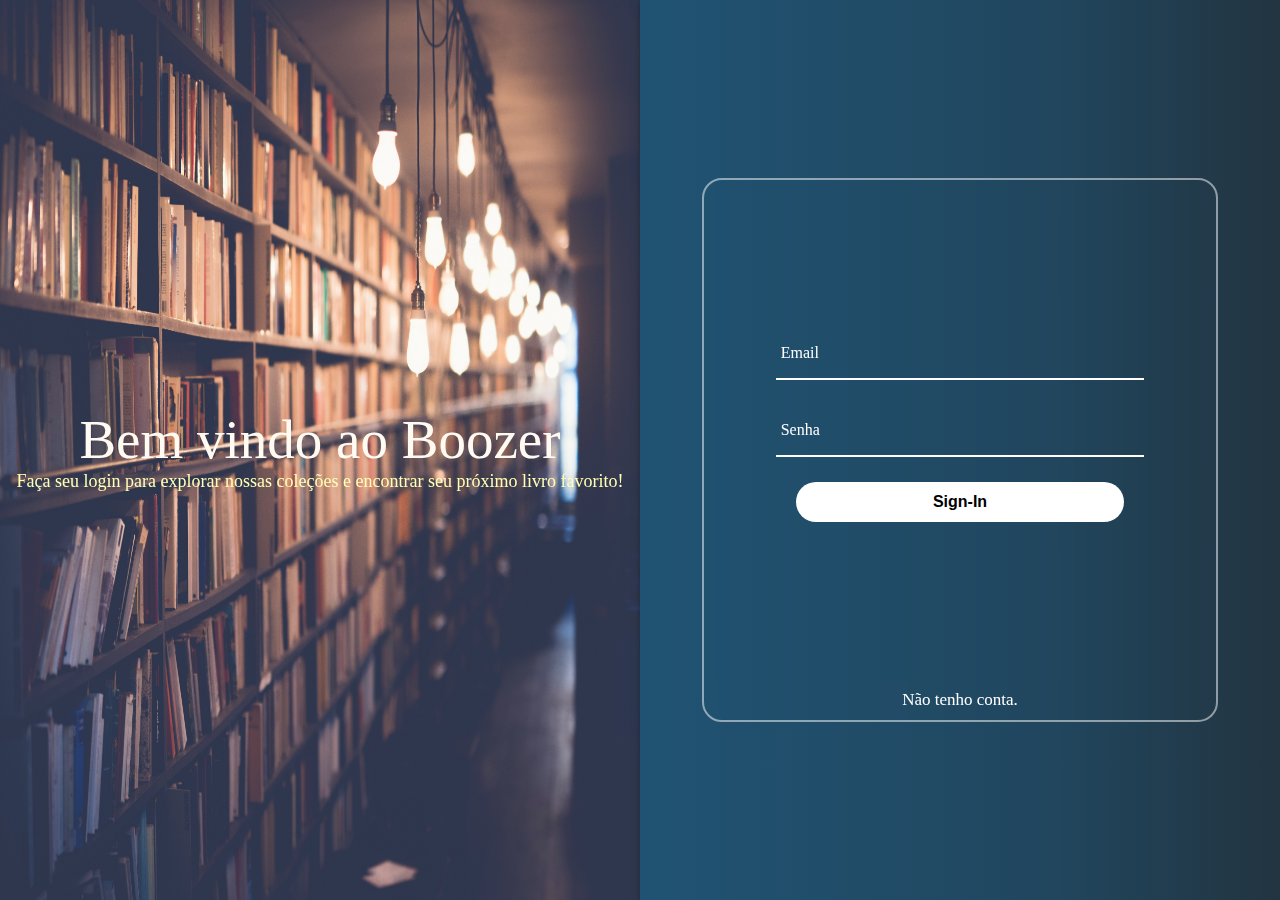
<file: index.html>
<!DOCTYPE html>
<html lang="pt-BR">
    <head>
        <meta charset="UTF-8">
        <meta http-equiv="X-UA-Compatible" content="IE=edge">
        <meta name="viewport" content="width=device-width, initial-scale=1.0">
        <link rel="stylesheet" href="CSS/MAIN.CSS">
        <link rel="stylesheet" href="CSS/ABRE_LOGIN.CSS">
        <link rel="stylesheet" media="screen" href="https://fontlibrary.org//face/bilbo" type="text/css" />
        <link rel="stylesheet" media="screen" href="https://fontlibrary.org//face/sniglet" type="text/css"/>
        <!--
        ?███████  ██████  ███    ██ ████████      █████  ██     ██ ███████ ███████  ██████  ███    ███ ███████ 
        ?██      ██    ██ ████   ██    ██        ██   ██ ██     ██ ██      ██      ██    ██ ████  ████ ██      
        ?█████   ██    ██ ██ ██  ██    ██        ███████ ██  █  ██ █████   ███████ ██    ██ ██ ████ ██ █████   
        ?██      ██    ██ ██  ██ ██    ██        ██   ██ ██ ███ ██ ██           ██ ██    ██ ██  ██  ██ ██      
        ?██       ██████  ██   ████    ██        ██   ██  ███ ███  ███████ ███████  ██████  ██      ██ ███████ 
        -->
        <link rel="stylesheet" href="https://site-assets.fontawesome.com/releases/v6.4.2/css/all.css">
        <link rel="stylesheet" href="https://site-assets.fontawesome.com/releases/v6.4.2/css/sharp-solid.css">
        <link rel="stylesheet" href="https://site-assets.fontawesome.com/releases/v6.4.2/css/sharp-regular.css">
        <link rel="stylesheet" href="https://site-assets.fontawesome.com/releases/v6.4.2/css/sharp-light.css">
        <title>Boozer</title>
    </head>
    <body>
        <!--             
            * ██████  ██████  ███    ██ ████████ ███████ ██    ██ ██████   ██████  
            *██      ██    ██ ████   ██    ██    ██      ██    ██ ██   ██ ██    ██ 
            *██      ██    ██ ██ ██  ██    ██    █████   ██    ██ ██   ██ ██    ██ 
            *██      ██    ██ ██  ██ ██    ██    ██      ██    ██ ██   ██ ██    ██ 
            * ██████  ██████  ██   ████    ██    ███████  ██████  ██████   ██████   
        -->
        <div class="fullscreen">
            <div class="leftside_sec">
                <div class="left_sec_text">
                    <span class="leftside_title">Bem vindo ao Boozer</span>
                    <span class="leftside_subtitle">Faça seu login para explorar nossas coleções e encontrar seu próximo livro favorito!</span>
                </div>
                <img src="IMG/library_background3.jpg" alt="">
                <img src="IMG/roda_livros_photo.jpg" alt="">
            </div>
            <div class="rightside_sec">
                <div class="login_form_sec">
                    <form class="signup_body" action="PHP/SIGN-UP.php" method="post">
                        <div class="inputbox">
                            <i class="fa-regular fa-user fa-xl"></i>
                            <input name="signup_user_input" type="text" placeholder="#" required>
                            <label>Usuário</label>
                        </div>
                        <div class="inputbox">
                            <i class="fa-regular fa-envelope fa-xl"></i>
                            <input name="signup_email_input" type="email" placeholder="#" required>
                            <label>Email</label>
                        </div>
                        <div class="inputbox">
                            <i class="fa-regular fa-lock fa-xl"></i>
                            <input name="signup_password_input" type="password" placeholder="#" required>
                            <label>Senha</label>
                        </div>
                        <button type="submit">Sign-Up</button>
                        <span onclick="slide()">Já possuo conta.</span>
                    </form>
                    <form class="signin_body" action="PHP/SIGN-IN.php" method="post">
                        <div class="inputbox">
                            <i class="fa-regular fa-envelope fa-xl"></i>
                            <input name="login_email_input" type="email" placeholder="#" required>
                            <label>Email</label>
                        </div>
                        <div class="inputbox">
                            <i class="fa-regular fa-lock fa-xl"></i>
                            <input name="login_password_input" type="password" placeholder="#" required>
                            <label>Senha</label>
                        </div>
                        <button type="submit" value="login">Sign-In</button>
                        <span onclick="slide()">Não tenho conta.</span>
                    </form>
                </div>
            </div>
        </div>
    </body>
    <script src="JS/INDEX_SLIDE.JS"></script>
</html>
</file>
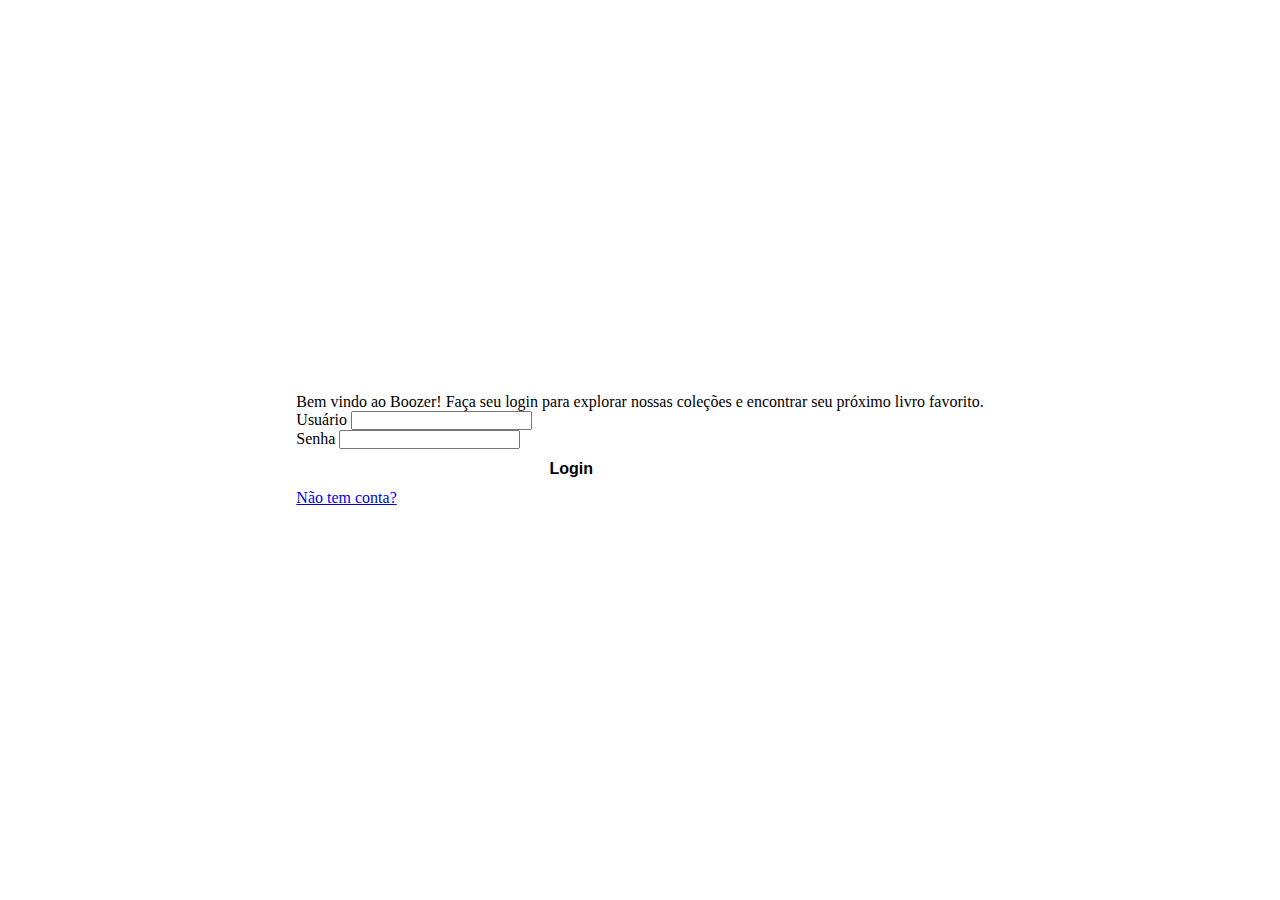
<file: INDEX.html>
<!DOCTYPE html>
<html lang="pt-br">
<head>
    <meta charset="UTF-8">
    <meta name="viewport" content="width=device-width, initial-scale=1.0">
    <link rel="stylesheet" href="CSS/ABRE_LOGIN.CSS">
    <link rel="stylesheet" href="CSS/MAIN.CSS">
    <link rel="stylesheet" media="screen" href="https://fontlibrary.org//face/bilbo" type="text/css" />
    <title>Boozer</title>
</head>
<body>
    <div class="fullscreen">
        <main class="main_sec">
            <div class="left_sec">
                <span class="title">Bem vindo ao Boozer!</span>
                <span class="subtitle">Faça seu login para explorar nossas coleções e encontrar seu próximo livro favorito.</span>
            </div>
            <div class="right_sec">
                <div class="login_sec">
                    <form id="loginForm" class="login_card">
                        <div class="textfield">
                            <label class="label" for="username">Usuário</label>
                            <input class="input" type="text" id="username" required>
                        </div>
                        <div class="textfield">
                            <label class="label" for="password">Senha</label>
                            <input class="input" type="password" id="password" required>
                        </div>
                        <div class="login_btn_sec">
                            <button type="submit" class="btn_login">Login</button>
                        </div>
                        <div class="login_menu"><a href="HTML/ABRE_LOGON.html" class="register">Não tem conta?</a></div>
                    </form>
                </div>
            </div>
        </main>
    </div>
</body>
<script>
    document.getElementById("loginForm").addEventListener("submit", function (e) {
        e.preventDefault();

        var username = document.getElementById("username").value;
        var password = document.getElementById("password").value;

        if (username === "" && password === "") {
            window.location.href = "HTML/ABRE_MENU.html";
        } else {
            alert("Tente deixar os campos vazios.");
        }
    });
</script>
</html>

<!-- //package hermanos.api;

import java.io.IOException;
import java.net.URLDecoder;
import java.sql.CallableStatement;
import java.sql.Connection;
import java.sql.DriverManager;
import java.sql.SQLException;
import java.sql.Types;
import java.util.Base64;
import java.util.Enumeration;

import javax.json.Json;
import javax.json.JsonObjectBuilder;
import javax.servlet.ServletException;
import javax.servlet.annotation.WebServlet;
import javax.servlet.http.HttpServlet;
import javax.servlet.http.HttpServletRequest;
import javax.servlet.http.HttpServletResponse;

@WebServlet("/auth")
public class HermanosAuth extends HttpServlet {
  @Override
  protected void doGet(HttpServletRequest req, HttpServletResponse resp) throws ServletException, IOException {
    resp.getWriter().println("esta vivo esta vivo ");
    super.doGet(req, resp);
  }

  @Override
  public void doPost(HttpServletRequest request, HttpServletResponse response) throws IOException, ServletException {
    response.setContentType("application/json");
    JsonObjectBuilder sendData = Json.createObjectBuilder();
    final String gType = request.getParameter("grant_type")==null?"fail":request.getParameter("grant_type");
    if (gType.equals("client_credentials")){
      try{
        boolean allOK = false;
        Enumeration<String> e =  request.getHeaderNames();
        int k=0;
        while (e.hasMoreElements()) {
          final String kType =e.nextElement();
          //sendData.add("header"+Integer.toString(k++),kType);
          if (kType.equals("Authorization")||kType.equals("authorization")) {
            allOK = true;
            final String bearerFull = request.getHeader("Authorization");
            //final String cnpj = request.getHeader("cnpj");
            if (!bearerFull.contains("Basic")){
              sendData.add("mensagem","Erro, Favor verificar as instru\u00e7\u00f5es da API basic");
            } else {
              final String vurl = request.getRequestURL().toString();
              final int posicao = vurl.indexOf('.');
              //final String cd_empresa = vurl.substring(7,posicao).toUpperCase();
              final String cd_empresa = "LOCALHOST";
              final String[] kuko = new String(Base64.getMimeDecoder().decode(URLDecoder.decode(bearerFull.replaceAll("Basic ",""),"UTF-8"))).split(":");
              final String login = kuko[0].replace(":","");
              final String senha = kuko[1].replace(":","");
              final String DRIVER = "oracle.jdbc.driver.OracleDriver";
              final String DB_URL = "jdbc:oracle:thin:@10.133.0.70:1521:SIGCB";
              final String DB_USER = "BENEFICIO";
              final String DB_PASSWORD = "Hermanos1981";
              Connection connection = null;
              CallableStatement pstatement = null;
              try {
                Class.forName(DRIVER);
                connection = DriverManager.getConnection(DB_URL,DB_USER,DB_PASSWORD);
                pstatement = connection.prepareCall("BEGIN PKG_API_BENEFICIO.GET_TOKEN(?,?,?,?); END;");
                pstatement.setString(1,login);
                pstatement.setString(2,senha);
                pstatement.setString(3,cd_empresa.equals("LOCALHOST")?"DEMONSTRACAO":cd_empresa);
                pstatement.registerOutParameter(4,Types.VARCHAR);
                pstatement.execute();
                final String token = pstatement.getString(4).trim();
                pstatement.close();
                connection.close();
                if (token.equals("E")||token.contains("ORA")){
                  sendData.add("mensagem","Erro geral, Favor verificar todos os headers do envio.");
                } else if (token.equals("F")){
                  sendData.add("mensagem","Acesso negado. Empresa não cadastrada no sistema. Favor verificar a veracidade dos headers enviados");
                } else {
                  sendData.add("accessToken",token);
                }
              } catch (SQLException ex) {  // handle any errors
                response.getWriter().println("SQLException: " + ex.getMessage());
                response.getWriter().println("SQLState: " + ex.getSQLState());
                response.getWriter().println("VendorError: " + ex.getErrorCode());
                try {
                  pstatement.close();
                } catch (SQLException e2) {
                  response.getWriter().println("VendorError: " + e2.getMessage());
                  response.getWriter().println("SQLState: " + e2.getSQLState());
                  response.getWriter().println("VendorError: " + e2.getErrorCode());
                }
                try {
                  connection.close();
                } catch (SQLException e3) {
                  response.getWriter().println("VendorError: " + e3.getMessage());
                  response.getWriter().println("SQLState: " + e3.getSQLState());
                  response.getWriter().println("VendorError: " + e3.getErrorCode());
                }
              } catch (ClassNotFoundException cnfex) {
                response.getWriter().println("SQLException: " + cnfex.getMessage());
                //response.getWriter().println("SQLState: " + cnfex.getSQLState());
                //response.getWriter().println("VendorError: " +cnfex.getErrorCode());
              }
              /** */
            }
          }
        }
        if (!allOK) sendData.add("mensagem","Erro, Favor verificar as instru\u00e7\u00f5es da API geral");
      } catch (Exception eex) {
        response.getWriter().println("Exception??: " + eex.getMessage());
        //response.getWriter().println("SQLState: " + eex.getSQLState());
        //response.getWriter().println("VendorError: " +eex.getErrorCode());
      }
    } else {
      sendData.add("mensagem","Erro, Favor verificar as instru\u00e7\u00f5es da API credencial "+gType);
    }
    response.getWriter().println(sendData.build().toString());
  }
} -->
</file>
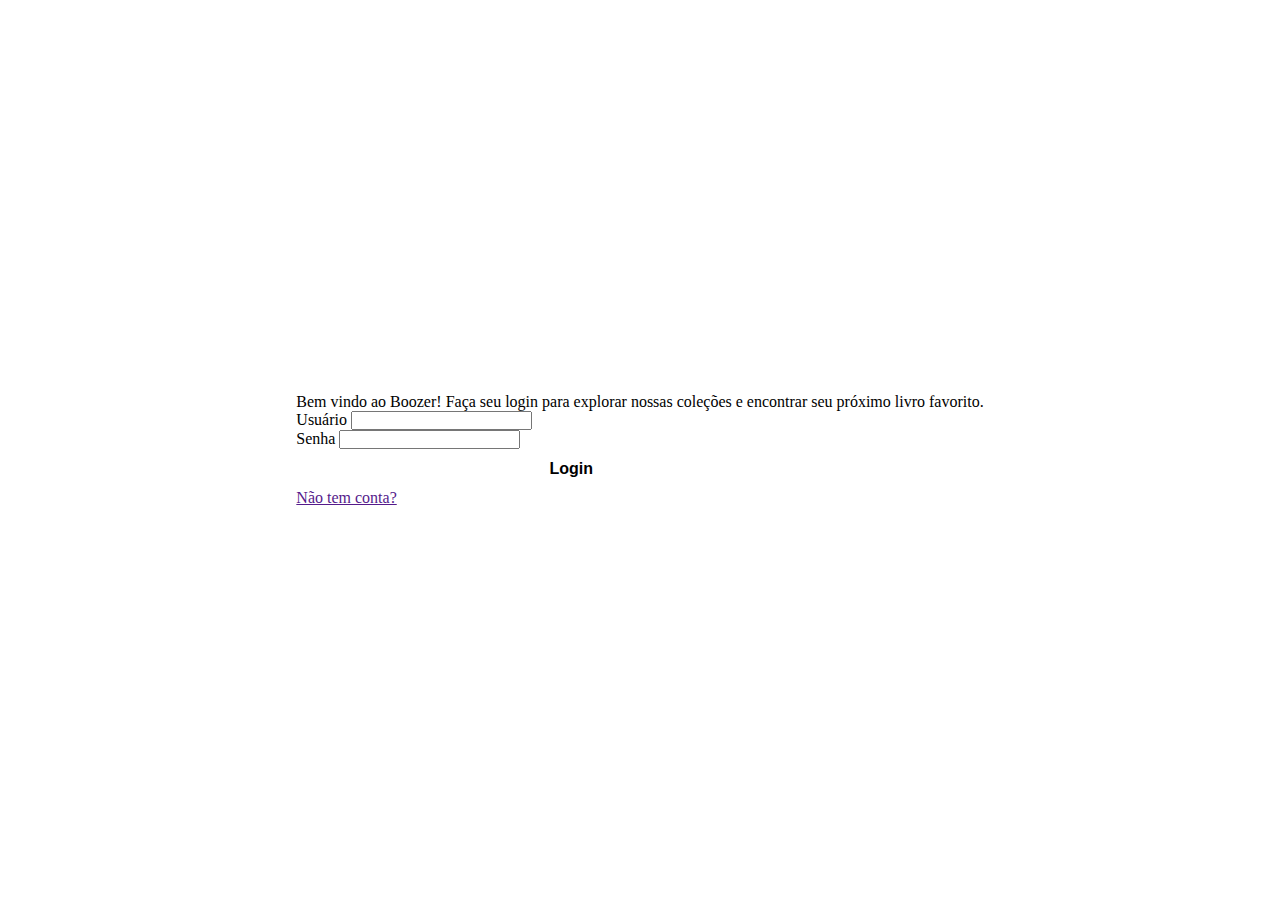
<file: HTML/ABRE_LOGIN.HTML>
<!DOCTYPE html>
<html lang="pt-br">
<head>
    <meta charset="UTF-8">
    <meta name="viewport" content="width=device-width, initial-scale=1.0">
    <link rel="stylesheet" href="../CSS/ABRE_LOGIN.CSS">
    <link rel="stylesheet" href="../CSS/MAIN.CSS">
    <link rel="stylesheet" media="screen" href="https://fontlibrary.org//face/bilbo" type="text/css" />
    <title>Boozer</title>
</head>
<body>
    <div class="fullscreen">
        <main class="main_sec">
            <div class="left_sec">
                <span class="title">Bem vindo ao Boozer!</span>
                <span class="subtitle">Faça seu login para explorar nossas coleções e encontrar seu próximo livro favorito.</span>
            </div>
            <div class="right_sec">
                <div class="login_sec">
                    <form action="" class="login_card">
                        <div class="textfield">
                            <label class="label" for="usuario">Usuário</label>
                            <input class="input" type="text" name="usuario" required>
                        </div>
                        <div class="textfield">
                            <label class="label" for="senha">Senha</label>
                            <input class="input" type="password" name="senha" required>
                        </div>
                        <div class="login_btn_sec">
                            <button type="submit" class="btn_login">Login</button>
                        </div>
                        <div class="login_menu"><a href="" class="register">Não tem conta?</a></div>
                    </form>
                </div>
            </div>
        </main>
    </div>
</body>
</html>
</file>
<file: CSS/MAIN.CSS>
*{
    margin: 0 auto;
    padding: 0;
}

body{
  width: 100%;
  height: 100%;
}

/* 
?██████   █████  ██      ███████ ████████  █████  
?██   ██ ██   ██ ██      ██         ██    ██   ██ 
?██████  ███████ ██      █████      ██    ███████ 
?██      ██   ██ ██      ██         ██    ██   ██ 
?██      ██   ██ ███████ ███████    ██    ██   ██ 
*/

/* Firefox */
* {
    scrollbar-width: thin;
    scrollbar-color: var(--azul-morno) var(--claro-light);
  }
  
  /* Chrome, Edge and Safari */
*::-webkit-scrollbar {
  height: 8px;
  width: 8px;
}
*::-webkit-scrollbar-track {
  border-radius: 0px;
  background-color: var(--claro-light);
}

*::-webkit-scrollbar-track:hover {
  background-color: var(--claro);
}

*::-webkit-scrollbar-track:active {
  background-color: var(--claro-dark);
}

*::-webkit-scrollbar-thumb {
  border-radius: 0px;
  background-color: var(--azul-morno);
}

*::-webkit-scrollbar-thumb:hover {
  background-color: var(--azul-morno-light);
}

*::-webkit-scrollbar-thumb:active {
  background-color: var(--azul-escuro);
}

*::selection{
  background-color: #639fb6a7;
  color: #fff;
}

:root {
    --Default-font: snigletRegular;
    --Boozer-font: BilboSwashCapsRegular;

    --border-radius-default: 16px;

    --azul-escuro: #223440;
    --azul-morno: #4E8DA6;
    --azul-morno-dark: #387b95;
    --azul-morno-light: #639eb6;
    --azul-light: #d6e9f5;
    --black: #0c0c0c;
    --gray: #5e5e5e;

    --xl-font-size: 65px;

    --default-font-size: 20px;
    --sm-font-size: 14px;
    
    --descount-font-size: 14px;
    --descount-sm-font-size: 10px;

    --list-default-font-size: 24px;
    --list-sm-font-size: 18px;
    
    --list-descount-font-size: 18px;
    --list-descount-sm-font-size: 14px;
    
    --bege: #F2E1C2;
    --bege-light: #FFFBF2;
    --bege-dark: #D5C4A3;

    --claro: #f2f2f2;
    --claro-light: #f5f5f5;
    --claro-dark: #e0e0e0;

    --white: #FFFFFF;
    --softcolor01: #D4f0f0;
    --softcolor02: #FFFFB5;

    --azul: #4c9bcd;
    --azul-light: #d6e9f5;
    --azul-dark: #1E6DBA;
    --azul-frio: #afd4e9;
    --azul-morno: #4E8DA6;
    --azul-morno-light: #639eb6;
    --azul-quente: #205373;
    --azul-quente-light: #27658b;
    --azul-escuro: #223440;

    --marrom: #B4A09C;
    --marrom-light: #faf4ef;
    --marrom-dark: #8D7B76;

    /** ████████████████████████ */

    --card1-soft-color: #fffbf5;
    --card1-default-color: #ffebcc;
    --card1-dark-color: #ffd699;
    --card1-strong-color: #ffc266;
    
    --card2-soft-color: #f5f5ff;
    --card2-default-color: #ccccff;
    --card2-dark-color: #9999ff;
    --card2-strong-color: #6666ff;

    --card3-soft-color: #faf6fe;
    --card3-default-color: #e7d2f9;
    --card3-dark-color: #d9bbf6;
    --card3-strong-color: #c18ef0;

    --card4-soft-color: #fff5f5;
    --card4-default-color: #ffcccc;
    --card4-dark-color: #ff9999;
    --card4-strong-color: #ff6666;
}

.a_modal{
  width: 100%;
  height: 8vh;
  background-color: var(--azul-morno-light);
  box-shadow: 0 0 10px #343434;
  position: fixed;
  top: 0;
  left: 0;
  display: flex;
  align-items: center;
  transform: translateY(-9vh);
  transition: all 0.5s ease-in-out;
}

.a_span{
  width: 90%;
  color: #fff;
  font-size: 20px;
  text-indent: 10%;
  margin: 0;
}

.a_span::selection{
  background-color: #fff;
  color: var(--azul-morno);
}

.a_btn{
  color: #fff !important;
  width: 10%;
  text-align: center;
}

.a_active{
  transform: translateY(0) !important;
}

.hidden{
  display: none!important;
}
</file>
<file: CSS/ABRE_LOGIN.CSS>
/* 
?███████ ████████ ██    ██ ██      ███████ 
?██         ██     ██  ██  ██      ██      
?███████    ██      ████   ██      █████   
?     ██    ██       ██    ██      ██      
?███████    ██       ██    ███████ ███████ 
*/

    .fullscreen{
        width: 100%;
        height: 100vh;
        display: flex;
        justify-content: flex-end;
        align-items: center;
        overflow: hidden;
    }

    .leftside_sec{
        position: fixed;
        left: 0;
        width: 100%;
        height: 100%;
        display: flex;
        justify-content: center;
        align-items: center;
        transition: all 0.8s ease-in-out;
        z-index: 1;
    }

    .leftside_sec img{
        width: 50%;
        height: 100%;
    }

    .left_sec_text{
        position: fixed;
        height: 100%;
        width: 50%;
        left: 0;
        display: flex;
        justify-content: center;
        align-items: center;
        flex-direction: column;
        transition: all 0.8s ease-in-out;
    }

    .leftside_title{
        font-size: 78px;
        font-family: BilboSwashCapsRegular;
        color: var(--bege-light);
        transition: all 0.8s ease-in-out;
    }   .leftside_title:hover{
        animation: jello-vertical 0.9s both;
    }

    .leftside_subtitle{
        font-size: 18px;
        font-family: Cambria, Cochin, Georgia, Times, 'Times New Roman', serif;
        color: var(--softcolor02);
        transition: all 0.8s ease-in-out;
    }

    .rightside_sec{
        margin: 0;
        width: 50%;
        height: 100%;
        display: flex;
        flex-direction: column;
        justify-content: center;
        align-items: space-between;
        background: linear-gradient(90deg, rgba(32,83,115,1) 0%, rgba(33,70,94,1) 65%, rgba(34,52,64,1) 100%);
        box-shadow: 5px 0px 10px #000;
        transition: all 0.8s ease-in-out;
        z-index: 2;
    }

    .login_form_sec{
        position: relative;
        width: 60%;
        height: 70%;
        background: transparent;
        border: 2px solid rgba(255,255,255,0.5);
        border-radius: 20px;
        backdrop-filter: blur(15px);
        display: flex;
        justify-content: flex-end;
        align-items: center;
        overflow: hidden;
    }

    .signin_body{
        width: 100%;
        height: 100%;
        display: flex;
        flex-direction: column;
        justify-content: center;
        align-items: center;
        margin: 0 12.5%;
        gap: 25px;
        transition: all 0.8s ease-in-out;
        animation: slide-in-left 0.8s cubic-bezier(0.250, 0.460, 0.450, 0.940) both;
    }

    .signup_body{
        display: none;
    }

    .inputbox{
        position: relative;
        margin: 0 auto;
        width: 90%;
        border-bottom: 2px solid #fff;
    }

    .inputbox label{
        position: absolute;
        top: 50%;
        left: 5px;
        transform: translateY(-50%);
        color: #fff;
        font-size: 1em;
        pointer-events: none;
        transition: .5s;
        font-family: SnigletRegular;
    }

    .inputbox input::placeholder {
        color: transparent;
    }

    .inputbox input:focus::placeholder,
    .inputbox input:focus-within::placeholder {
        color: transparent;
    }

    input:focus ~ label,
    input:not(:placeholder-shown) ~ label {
        top: -5px;
    }

    .inputbox input {
        width: 100%;
        height: 50px;
        background: transparent;
        border: none;
        outline: none;
        font-size: 1em;
        padding:0 35px 0 5px;
        color: #fff;
        font-family: SnigletRegular;
    }

    .inputbox i{
        position: absolute;
        right: 8px;
        color: #fff;
        font-size: 1.2em;
        top: 50%;
    }

    button{
        width: 80%;
        height: 40px;
        border-radius: 40px;
        background: #fff;
        border: none;
        outline: none;
        cursor: pointer;
        font-size: 1em;
        font-weight: 600;
        transition: all 0.3s ease;
    } button:hover{
        background: rgb(99, 150, 182);
    }

    .rightside_sec span{
        width: 80%;
        height: 8%;
        position: relative;
        cursor: pointer;
        color: #fff;
        font-family: SnigletRegular;
        transition: font-size 0.4s;
    }   .rightside_sec span:hover{
            font-size: 17px;
    }
    /* 
    *███████ ██      ██ ██████  ███████ 
    *██      ██      ██ ██   ██ ██      
    *███████ ██      ██ ██   ██ █████   
    *     ██ ██      ██ ██   ██ ██      
    *███████ ███████ ██ ██████  ███████  
    */
        .leftside_sec_slide {
            position: fixed;
            width: 100%;
            height: 100%;
            display: flex;
            justify-content: center;
            align-items: center;
            transition: all 0.8s ease-in-out;
            z-index: 1;
        }    

        .leftside_sec_slide img{
            width: 50%;
            height: 100%;
        }
        
        .rightside_sec_slide{
            margin: 0;
            width: 50%;
            height: 100%;
            display: flex;
            flex-direction: column;
            justify-content: center;
            align-items: space-between;
            background: linear-gradient(90deg, rgba(32,83,115,1) 0%, rgba(33,70,94,1) 65%, rgba(34,52,64,1) 100%);
            box-shadow: -5px 0px 10px #000;
            transform: translateX(-100%);
            transition: all 0.8s ease-in-out;
            z-index: 2;
        }

        .rightside_sec_slide span{
            width: 80%;
            height: 8%;
            position: relative;
            cursor: pointer;
            color: #fff;
            font-family: SnigletRegular;
            transition: font-size 0.4s;
        }   .rightside_sec_slide span:hover{
                font-size: 17px;
        }

        .login_form_sec_slide{
            position: relative;
            width: 60%;
            height: 70%;
            background: transparent;
            border: 2px solid rgba(255,255,255,0.5);
            border-radius: 20px;
            backdrop-filter: blur(15px);
            display: flex;
            justify-content: flex-start;
            align-items: center;
            overflow: hidden;
            transition: all 0.8s ease-in-out;
        }
        
        .signin_body_slide{
            display: none;
        }
        
        .signup_body_slide{
            width: 100%;
            height: 100%;
            display: flex;
            flex-direction: column;
            justify-content: center;
            align-items: center;
            margin: 0 12.5%;
            gap: 30px;
            transition: all 0.8s ease-in-out;
            animation: slide-in-right 0.8s cubic-bezier(0.250, 0.460, 0.450, 0.940) both;
        }

        .left_sec_text_slide{
            position: fixed;
            height: 100%;
            width: 50%;
            left: 0;
            transform: translateX(100%);
            display: flex;
            justify-content: center;
            align-items: center;
            flex-direction: column;
            transition: all 0.8s ease-in-out;
        }
        
        .leftside_title_slide{
            font-size: 78px;
            font-family: BilboSwashCapsRegular;
            color: var(--bege-light);
            margin-bottom: 10%;
            transition: all 0.8s ease-in-out;
        }   .leftside_title_slide:hover{
            animation: jello-vertical 0.9s both;
        }

        .leftside_subtitle_slide{
            font-size: 18px;
            font-family: Cambria, Cochin, Georgia, Times, 'Times New Roman', serif;
            color: var(--softcolor02);
            margin-top: 10%;
            transition: all 0.8s ease-in-out;
        }

/* 
?██████  ███████ ███████ ██████   ██████  ███    ██ ███████ ██ ██    ██ ██ ██████   █████  ██████  ███████ 
?██   ██ ██      ██      ██   ██ ██    ██ ████   ██ ██      ██ ██    ██ ██ ██   ██ ██   ██ ██   ██ ██      
?██████  █████   ███████ ██████  ██    ██ ██ ██  ██ ███████ ██ ██    ██ ██ ██   ██ ███████ ██   ██ █████   
?██   ██ ██           ██ ██      ██    ██ ██  ██ ██      ██ ██  ██  ██  ██ ██   ██ ██   ██ ██   ██ ██     
?██   ██ ███████ ███████ ██       ██████  ██   ████ ███████ ██   ████   ██ ██████  ██   ██ ██████  ███████
*/

    @media (min-width: 1851px) {

        /* 
        *██       ██████   ██████  ██ ███    ██ 
        *██      ██    ██ ██       ██ ████   ██ 
        *██      ██    ██ ██   ███ ██ ██ ██  ██ 
        *██      ██    ██ ██    ██ ██ ██  ██ ██ 
        *███████  ██████   ██████  ██ ██   ████  
        */
        .leftside_sec img{
            width: 50%;
            height: 100%;
        }

        .left_sec_text{
            position: fixed;
            height: 100%;
            width: 50%;
            left: 0;
            display: flex;
            justify-content: center;
            align-items: center;
            flex-direction: column;
            transition: all 0.8s ease-in-out;
        }

        .leftside_title{
            font-size: 75px;
        }

        .leftside_subtitle{
            text-align: center;
        }

        .login_form_sec{
            width: 60%;
            height: 70%;
            transition: all 0.8s ease-in-out;
        }

        .rightside_sec span{
            position: fixed; 
            bottom: 0;
            color: #fff;
            font-size: 17px;
            width: 80%;
            height: 40px;
            display: flex;
            align-items: center;
            justify-content: center;
        }

        .login_form_sec button{
            margin-bottom: 50px;
        }
        /* 
        *███████ ██      ██ ██████  ███████ 
        *██      ██      ██ ██   ██ ██      
        *███████ ██      ██ ██   ██ █████   
        *     ██ ██      ██ ██   ██ ██      
        *███████ ███████ ██ ██████  ███████  
        */
        .login_form_sec_slide{
            width: 60%;
            height: 70%;
        }

        .leftside_title_slide{
            font-size: 75px;
            font-family: BilboSwashCapsRegular;
            color: var(--bege-light);
            margin-bottom: 10%;
            transition: all 0.8s ease-in-out;
            margin: 0;
        }

        .leftside_subtitle_slide{
            text-align: center;
        }

        .rightside_sec_slide span{
            position: fixed; 
            bottom: 0;
            color: #fff;
            font-size: 17px;
            width: 80%;
            height: 40px;
            display: flex;
            align-items: center;
            justify-content: center;
        }
    }

    @media (max-width: 1850px) {

        /* 
        *██       ██████   ██████  ██ ███    ██ 
        *██      ██    ██ ██       ██ ████   ██ 
        *██      ██    ██ ██   ███ ██ ██ ██  ██ 
        *██      ██    ██ ██    ██ ██ ██  ██ ██ 
        *███████  ██████   ██████  ██ ██   ████  
        */
        .leftside_sec img{
            width: 50%;
            height: 100%;
        }

        .left_sec_text{
            position: fixed;
            height: 100%;
            width: 50%;
            left: 0;
            display: flex;
            justify-content: center;
            align-items: center;
            flex-direction: column;
            transition: all 0.8s ease-in-out;
        }

        .leftside_title{
            font-size: 75px;
        }

        .leftside_subtitle{
            text-align: center;
        }

        .login_form_sec{
            width: 60%;
            height: 70%;
            transition: all 0.8s ease-in-out;
        }

        .login_form_sec button {
            margin-bottom: 50px;
        }

        .rightside_sec span{
            position: fixed; 
            bottom: 0;
            color: #fff;
            font-size: 17px;
            width: 80%;
            height: 40px;
            display: flex;
            align-items: center;
            justify-content: center;
        }
        /* 
        *███████ ██      ██ ██████  ███████ 
        *██      ██      ██ ██   ██ ██      
        *███████ ██      ██ ██   ██ █████   
        *     ██ ██      ██ ██   ██ ██      
        *███████ ███████ ██ ██████  ███████  
        */
        .login_form_sec_slide{
            width: 60%;
            height: 70%;
        }

        .leftside_title_slide{
            font-size: 75px;
            font-family: BilboSwashCapsRegular;
            color: var(--bege-light);
            margin-bottom: 10%;
            transition: all 0.8s ease-in-out;
            margin: 0;
        }

        .leftside_subtitle_slide{
            text-align: center;
        }

        .rightside_sec_slide span{
            position: fixed; 
            bottom: 0;
            color: #fff;
            font-size: 17px;
            width: 80%;
            height: 40px;
            display: flex;
            align-items: center;
            justify-content: center;
        }
    }

    @media (max-width: 1450px) {

        /* 
        *██       ██████   ██████  ██ ███    ██ 
        *██      ██    ██ ██       ██ ████   ██ 
        *██      ██    ██ ██   ███ ██ ██ ██  ██ 
        *██      ██    ██ ██    ██ ██ ██  ██ ██ 
        *███████  ██████   ██████  ██ ██   ████  
        */

        .leftside_sec{
            position: fixed;
            left: 0;
            width: 100%;
            height: 100%;
            display: flex;
            justify-content: center;
            align-items: center;
            transition: all 0.8s ease-in-out;
            z-index: 1;
        }

        .leftside_sec img{
            width: 50%;
            height: 100%;
        }

        .left_sec_text{
            position: fixed;
            height: 100%;
            width: 50%;
            left: 0;
            display: flex;
            justify-content: center;
            align-items: center;
            flex-direction: column;
            transition: all 0.8s ease-in-out;
        }

        .leftside_title{
        font-size: 55px;
        font-family: BilboSwashCapsRegular;
        color: var(--bege-light);
        transition: all 0.8s ease-in-out;
        }   .leftside_title:hover{
            animation: jello-vertical 0.9s both;
        }

        .rightside_sec{
            margin: 0;
            width: 50%;
            height: 100%;
            display: flex;
            flex-direction: column;
            justify-content: center;
            align-items: space-between;
            background: linear-gradient(90deg, rgba(32,83,115,1) 0%, rgba(33,70,94,1) 65%, rgba(34,52,64,1) 100%);
            box-shadow: 5px 0px 10px #000;
            transition: all 0.8s ease-in-out;
            z-index: 2;
        }

        .login_form_sec{
            position: relative;
            width: 80%;
            height: 60%;
            background: transparent;
            border: 2px solid rgba(255,255,255,0.5);
            border-radius: 20px;
            backdrop-filter: blur(15px);
            display: flex;
            justify-content: flex-end;
            align-items: center;
            overflow: hidden;
            transition: all 0.8s ease-in-out;
        }

        .signin_body{
            width: 100%;
            height: 100%;
            display: flex;
            flex-direction: column;
            justify-content: center;
            align-items: center;
            margin: 0 10%;
            gap: 25px;
            transition: all 0.8s ease-in-out;
            animation: slide-in-left 0.8s cubic-bezier(0.250, 0.460, 0.450, 0.940) both;
        }

        .signup_body{
            display: none;
        }

        .login_form_sec button{
            width: 80%;
            height: 40px;
            border-radius: 40px;
            background: #fff;
            border: none;
            outline: none;
            cursor: pointer;
            font-size: 1em;
            font-weight: 600;
            transition: all 0.3s ease;
            margin-bottom: 50px;
        }

        .rightside_sec span{
            position: fixed; 
            bottom: 0;
            color: #fff;
            font-size: 17px;
            width: 80%;
            height: 40px;
            display: flex;
            align-items: center;
            justify-content: center;
        }
        /* 
        *███████ ██      ██ ██████  ███████ 
        *██      ██      ██ ██   ██ ██      
        *███████ ██      ██ ██   ██ █████   
        *     ██ ██      ██ ██   ██ ██      
        *███████ ███████ ██ ██████  ███████  
        */
        .leftside_sec_slide {
            position: fixed;
            width: 100%;
            height: 100%;
            display: flex;
            justify-content: center;
            align-items: center;
            transition: all 0.8s ease-in-out;
            z-index: 1;
        }    

        .leftside_sec_slide img{
            width: 50%;
            height: 100%;
        }
        
        .rightside_sec_slide{
            margin: 0;
            width: 50%;
            height: 100%;
            display: flex;
            flex-direction: column;
            justify-content: center;
            align-items: space-between;
            background: linear-gradient(90deg, rgba(32,83,115,1) 0%, rgba(33,70,94,1) 65%, rgba(34,52,64,1) 100%);
            box-shadow: -5px 0px 10px #000;
            transform: translateX(-100%);
            transition: all 0.8s ease-in-out;
            z-index: 2;
        }

        .rightside_sec_slide span{
            position: fixed; 
            bottom: 0;
            color: #fff;
            font-size: 17px;
            width: 80%;
            height: 40px;
            display: flex;
            align-items: center;
            justify-content: center;
        }
        
        .login_form_sec_slide{
            position: relative;
            width: 80%;
            height: 60%;
            background: transparent;
            border: 2px solid rgba(255,255,255,0.5);
            border-radius: 20px;
            backdrop-filter: blur(15px);
            display: flex;
            justify-content: flex-end;
            align-items: center;
            overflow: hidden;
        }
        
        .signin_body_slide{
            display: none;
        }
        
        .signup_body_slide{
            width: 100%;
            height: 100%;
            display: flex;
            flex-direction: column;
            justify-content: center;
            align-items: center;
            margin: 0 12.5%;
            gap: 30px;
            transition: all 0.8s ease-in-out;
            animation: slide-in-right 0.8s cubic-bezier(0.250, 0.460, 0.450, 0.940) both;
        }

        .left_sec_text_slide{
            position: fixed;
            height: 100%;
            width: 50%;
            left: 0;
            transform: translateX(100%);
            display: flex;
            justify-content: center;
            align-items: center;
            flex-direction: column;
            transition: all 0.8s ease-in-out;
        }
        
        .leftside_title_slide{
            font-size: 55px;
            font-family: BilboSwashCapsRegular;
            color: var(--bege-light);
            margin-bottom: 10%;
            transition: all 0.8s ease-in-out;
            margin: 0;
        }   .leftside_title_slide:hover{
            animation: jello-vertical 0.9s both;
        }
    }

    @media (max-width: 768px) {

        /* 
        *██       ██████   ██████  ██ ███    ██ 
        *██      ██    ██ ██       ██ ████   ██ 
        *██      ██    ██ ██   ███ ██ ██ ██  ██ 
        *██      ██    ██ ██    ██ ██ ██  ██ ██ 
        *███████  ██████   ██████  ██ ██   ████  
        */

            .leftside_sec{
                position: fixed;
                top: 0;
                width: 100%;
                height: 30%;
                display: flex;
                justify-content: center;
                align-items: center;
                transition: all 0.8s ease-in-out;
                z-index: 1;
                background-image: url(../../IMG/library_background3.jpg);
                background-position: center;
                background-size: cover;
            }

            .leftside_sec img{
                display: none;
            }

            .left_sec_text{
                position: fixed;
                height: 30%;
                width: 100%;
                top: 0;
                display: flex;
                justify-content: center;
                align-items: center;
                flex-direction: column;
                transition: all 0.8s ease-in-out;
            }

            .leftside_title{
                font-size: 55px;
                font-family: BilboSwashCapsRegular;
                color: var(--bege-light);
                transition: all 0.8s ease-in-out;
            }   .leftside_title:hover{
                animation: jello-vertical 0.9s both;
            }

            .leftside_subtitle{
                display: none;
            }

            .rightside_sec{
                margin: 0;
                width: 100%;
                height: 70%;
                display: flex;
                flex-direction: column;
                justify-content: center;
                align-items: space-between;
                background: linear-gradient(90deg, rgba(32,83,115,1) 0%, rgba(33,70,94,1) 65%, rgba(34,52,64,1) 100%);
                box-shadow: 0px 5px 10px #000;
                transition: all 0.8s ease-in-out;
                z-index: 2;
            }

            .login_form_sec{
                position: relative;
                width: 90%;
                height: 90%;
                background: transparent;
                border: 2px solid rgba(255,255,255,0.5);
                border-radius: 20px;
                backdrop-filter: blur(15px);
                display: flex;
                justify-content: flex-end;
                align-items: center;
                overflow: hidden;
                transition: all 0.8s ease-in-out;
            }

            .signin_body{
                width: 100%;
                height: 100%;
                display: flex;
                flex-direction: column;
                justify-content: center;
                align-items: center;
                margin: 0 10%;
                gap: 25px;
                transition: all 0.8s ease-in-out;
                animation: slide-in-right 0.8s cubic-bezier(0.250, 0.460, 0.450, 0.940) both;
            }

            .signup_body{
                display: none;
            }

            .login_form_sec button{
                width: 80%;
                height: 40px;
                border-radius: 40px;
                background: #fff;
                border: none;
                outline: none;
                cursor: pointer;
                font-size: 1em;
                font-weight: 600;
                transition: all 0.3s ease;
                margin-bottom: 50px;
            }

            .rightside_sec span{
                position: fixed; 
                bottom: 0;
                color: #fff;
                font-size: 17px;
                width: 80%;
                height: 40px;
                display: flex;
                align-items: center;
                justify-content: center;
            }
            /* 
            *███████ ██      ██ ██████  ███████ 
            *██      ██      ██ ██   ██ ██      
            *███████ ██      ██ ██   ██ █████   
            *     ██ ██      ██ ██   ██ ██      
            *███████ ███████ ██ ██████  ███████  
            */
            .leftside_sec_slide{
                position: fixed;
                top: 0;
                width: 100%;
                height: 30%;
                display: flex;
                justify-content: center;
                align-items: center;
                transition: all 0.8s ease-in-out;
                z-index: 1;
                background-image: url(../../IMG/roda_livros_photo.jpg);
                background-position: center;
                background-size: cover;
            }

            .leftside_sec_slide img{
                display: none;
            }

            .left_sec_text_slide{
                position: fixed;
                height: 30%;
                width: 100%;
                top: 0;
                display: flex;
                justify-content: center;
                align-items: center;
                flex-direction: column;
                transition: all 0.8s ease-in-out;
                transform: translateX(0%);
            }

            .leftside_title_slide{
                font-size: 55px;
                font-family: BilboSwashCapsRegular;
                margin: 0;
                color: var(--bege-light);
                transition: all 0.8s ease-in-out;
            }   .leftside_title_slide:hover{
                animation: jello-vertical 0.9s both;
            }

            .leftside_subtitle_slide{
                display: none;
            }

            
            .rightside_sec_slide{
                margin: 0;
                width: 100%;
                height: 70%;
                display: flex;
                flex-direction: column;
                justify-content: center;
                align-items: space-between;
                background: linear-gradient(90deg, rgba(32,83,115,1) 0%, rgba(33,70,94,1) 65%, rgba(34,52,64,1) 100%);
                box-shadow: -5px 0px 10px #000;
                transform: translateX(0%);
                transition: all 0.8s ease-in-out;
                z-index: 2;
            }

            .rightside_sec_slide span{
                position: fixed; 
                bottom: 0;
                color: #fff;
                font-size: 17px;
                width: 80%;
                height: 40px;
                display: flex;
                align-items: center;
                justify-content: center;
            }

            .login_form_sec_slide{
                position: relative;
                width: 90%;
                height: 90%;
                background: transparent;
                border: 2px solid rgba(255,255,255,0.5);
                border-radius: 20px;
                backdrop-filter: blur(15px);
                display: flex;
                justify-content: center;
                align-items: center;
                overflow: hidden;
                transition: all 0.8s ease-in-out;
            }

            .signin_body_slide{
                display: none;
            }
            
            .signup_body_slide{
                width: 100%;
                height: 100%;
                display: flex;
                flex-direction: column;
                justify-content: center;
                align-items: center;
                margin: 0 10% 0 10%;
                gap: 25px;
                transition: all 0.8s ease-in-out;
                animation: slide-in-left 0.8s cubic-bezier(0.250, 0.460, 0.450, 0.940) both;
            }
    }

    @media (max-width: 1024px) and (max-height: 420px) and (orientation: landscape) {
        /* 
        *██       ██████   ██████  ██ ███    ██ 
        *██      ██    ██ ██       ██ ████   ██ 
        *██      ██    ██ ██   ███ ██ ██ ██  ██ 
        *██      ██    ██ ██    ██ ██ ██  ██ ██ 
        *███████  ██████   ██████  ██ ██   ████  
        */
        .leftside_sec{
            position: fixed;
            left: 0;
            width: 100%;
            height: 100%;
            display: flex;
            justify-content: center;
            align-items: center;
            transition: all 0.8s ease-in-out;
            z-index: 1;
        }

        .leftside_sec img{
            width: 50%;
            height: 100%;
        }

        .left_sec_text{
            display: none;
        }
        .rightside_sec{
            margin: 0;
            width: 60%;
            height: 100%;
            display: flex;
            flex-direction: column;
            justify-content: center;
            align-items: space-between;
            background: linear-gradient(90deg, rgba(32,83,115,1) 0%, rgba(33,70,94,1) 65%, rgba(34,52,64,1) 100%);
            box-shadow: 5px 0px 10px #000;
            transition: all 0.8s ease-in-out;
            z-index: 2;
        }

        .login_form_sec{
            position: relative;
            width: 90%;
            height: 90%;
            background: transparent;
            border: 2px solid rgba(255,255,255,0.5);
            border-radius: 20px;
            backdrop-filter: blur(15px);
            display: flex;
            justify-content: flex-end;
            align-items: center;
            overflow: hidden;
            transition: all 0.8s ease-in-out;
        }

        .signin_body{
            width: 100%;
            height: 100%;
            display: flex;
            flex-direction: column;
            justify-content: center;
            align-items: center;
            margin: 0 12.5%;
            gap: 25px;
            transition: all 0.8s ease-in-out;
            animation: slide-in-left 0.8s cubic-bezier(0.250, 0.460, 0.450, 0.940) both;
        }

        .signup_body{
            display: none;
        }

        .inputbox{
            position: relative;
            margin: 0 auto;
            width: 100%;
            border-bottom: 2px solid #fff;
        }

        .login_form_sec button{
            width: 80%;
            height: 40px;
            border-radius: 40px;
            background: #fff;
            border: none;
            outline: none;
            cursor: pointer;
            font-size: 1em;
            font-weight: 600;
            transition: all 0.3s ease;
            margin-bottom: 50px;
        }

        .rightside_sec span{
            position: fixed; 
            bottom: 0;
            color: #fff;
            font-size: 17px;
            width: 80%;
            height: 40px;
            display: flex;
            align-items: center;
            justify-content: center;
        }
            /* 
            *███████ ██      ██ ██████  ███████ 
            *██      ██      ██ ██   ██ ██      
            *███████ ██      ██ ██   ██ █████   
            *     ██ ██      ██ ██   ██ ██      
            *███████ ███████ ██ ██████  ███████  
            */
            .leftside_sec_slide {
                position: fixed;
                width: 100%;
                height: 100%;
                display: flex;
                justify-content: center;
                align-items: center;
                transition: all 0.8s ease-in-out;
                z-index: 1;
            }    

            .leftside_sec_slide img{
                width: 50%;
                height: 100%;
            }
            
            .rightside_sec_slide{
                margin: 0;
                width: 60%;
                height: 100%;
                display: flex;
                flex-direction: column;
                justify-content: center;
                align-items: space-between;
                background: linear-gradient(90deg, rgba(32,83,115,1) 0%, rgba(33,70,94,1) 65%, rgba(34,52,64,1) 100%);
                box-shadow: -5px 0px 10px #000;
                transform: translateX(-67%);
                transition: all 0.8s ease-in-out;
                z-index: 2;
            }

            .rightside_sec_slide span{
                position: fixed; 
                bottom: 0;
                color: #fff;
                font-size: 17px;
                width: 80%;
                height: 40px;
                display: flex;
                align-items: center;
                justify-content: center;
            }

            .login_form_sec_slide{
                width: 90%;
                height: 90%;
            }
            
            .signin_body_slide{
                display: none;
            }
            
            .signup_body_slide{
                width: 100%;
                height: 100%;
                display: flex;
                flex-direction: column;
                justify-content: center;
                align-items: center;
                margin: 0 12,5%;
                gap: 20px;
            }

            .left_sec_text_slide{
                display: none;
            }
            
            .leftside_title_slide{
                display: none;
            }

            .leftside_subtitle_slide{
                display: none;
            }
    }

    @media (max-width: 420px) {

        /* 
        *██       ██████   ██████  ██ ███    ██ 
        *██      ██    ██ ██       ██ ████   ██ 
        *██      ██    ██ ██   ███ ██ ██ ██  ██ 
        *██      ██    ██ ██    ██ ██ ██  ██ ██ 
        *███████  ██████   ██████  ██ ██   ████  
        */
            .leftside_sec{
                top: 0;
                height: 30%;
                display: flex;
                justify-content: center;
                align-items: center;
                background-image: url(../../IMG/library_background3.jpg);
                background-position: center;
                background-size: cover;
            }

            .leftside_sec img{
                display: none;
            }

            .left_sec_text{
                position: fixed;
                height: 30%;
                width: 100%;
                top: 0;
                display: flex;
                justify-content: center;
                align-items: center;
                flex-direction: column;
            }

            .leftside_title{
                font-size: 50px;
            }
            .leftside_subtitle{
                display: none;
            }

            .rightside_sec{
                height: 70%;
                width: 100%;
            }

            .login_form_sec{
                width: 90%;
                height: 90%;
            }

            .signin_body{
                width: 100%;
                height: 100%;
                margin: 0 10%;
                gap: 25px;
            }

            .signup_body{
                display: none;
            }

            .inputbox{
                width: 100%;
            }

            .rightside_sec span{
                position: fixed; 
                bottom: 0;
                color: #fff;
                font-size: 17px;
                width: 80%;
                height: 40px;
                display: flex;
                align-items: center;
                justify-content: center;
            }

            .login_form_sec button{
                margin-bottom: 50px;
            }
            /* 
            *███████ ██      ██ ██████  ███████ 
            *██      ██      ██ ██   ██ ██      
            *███████ ██      ██ ██   ██ █████   
            *     ██ ██      ██ ██   ██ ██      
            *███████ ███████ ██ ██████  ███████  
            */
            .leftside_sec_slide{
                height: 30%;
                background-image: url(../../IMG/roda_livros_photo.jpg);
                background-position: center;
                background-size: cover;
            }

            .leftside_sec_slide img{
                display: none;
            }

            .left_sec_text_slide{
                position: fixed;
                height: 30%;
                width: 100%;
                top: 0;
                display: flex;
                justify-content: center;
                align-items: center;
                flex-direction: column;
                transform: translateX(0%);
            }

            .leftside_title_slide{
                display: flex;
                font-size: 50px;
            }

            .leftside_subtitle_slide{
                display: none;
            }

            
            .rightside_sec_slide{
                width: 100%;
                height: 70%;
                transform: translateX(0%);
            }

            .rightside_sec_slide span{
                position: fixed; 
                bottom: 0;
                color: #fff;
                font-size: 17px;
                width: 80%;
                height: 40px;
                display: flex;
                align-items: center;
                justify-content: center;
            }

            .login_form_sec_slide{
                position: relative;
                width: 90%;
                height: 90%;
                background: transparent;
                border: 2px solid rgba(255,255,255,0.5);
                border-radius: 20px;
                backdrop-filter: blur(15px);
                display: flex;
                justify-content: flex-start;
                align-items: center;
                overflow: hidden;
                transition: all 0.8s ease-in-out;
            }
            
            .signin_body_slide{
                display: none;
            }
            
            .signup_body_slide{
                width: 100%;
                height: 100%;
                display: flex;
                flex-direction: column;
                justify-content: center;
                align-items: center;
                margin: 0 10%;
                gap: 25px;
                transition: all 0.8s ease-in-out;
                animation: slide-in-left 0.8s cubic-bezier(0.250, 0.460, 0.450, 0.940) both;
            }
    }

/* 
? █████  ███    ██ ██ ███    ███  █████  ████████ ██  ██████  ███    ██ 
?██   ██ ████   ██ ██ ████  ████ ██   ██    ██    ██ ██    ██ ████   ██ 
?███████ ██ ██  ██ ██ ██ ████ ██ ███████    ██    ██ ██    ██ ██ ██  ██ 
?██   ██ ██  ██ ██ ██ ██  ██  ██ ██   ██    ██    ██ ██    ██ ██  ██ ██ 
?██   ██ ██   ████ ██ ██      ██ ██   ██    ██    ██  ██████  ██   ████  
*/

    @keyframes jello-vertical {
        0% {
            transform: scale3d(1, 1, 1);
        }
        15% {
            transform: scale3d(0.95, 1.05, 1);
        }
        30% {
            transform: scale3d(1.05, 0.95, 1);
        }
        45% {
            transform: scale3d(0.98, 1.02, 1);
        }
        60% {
            transform: scale3d(1.02, 0.98, 1);
        }
        75% {
            transform: scale3d(0.99, 1.01, 1);
        }
        100% {
            transform: scale3d(1, 1, 1);
        }
    }

    @keyframes slide-in-right {
        0% {
            transform: translateX(500px);
            opacity: 0;
        }
        100% {
            transform: translateX(0);
            opacity: 1;
        }
    }

    @keyframes slide-in-left {
        0% {
            transform: translateX(-500px);
            opacity: 0;
        }
        100% {
            transform: translateX(0);
            opacity: 1;
        }
    }
</file>
